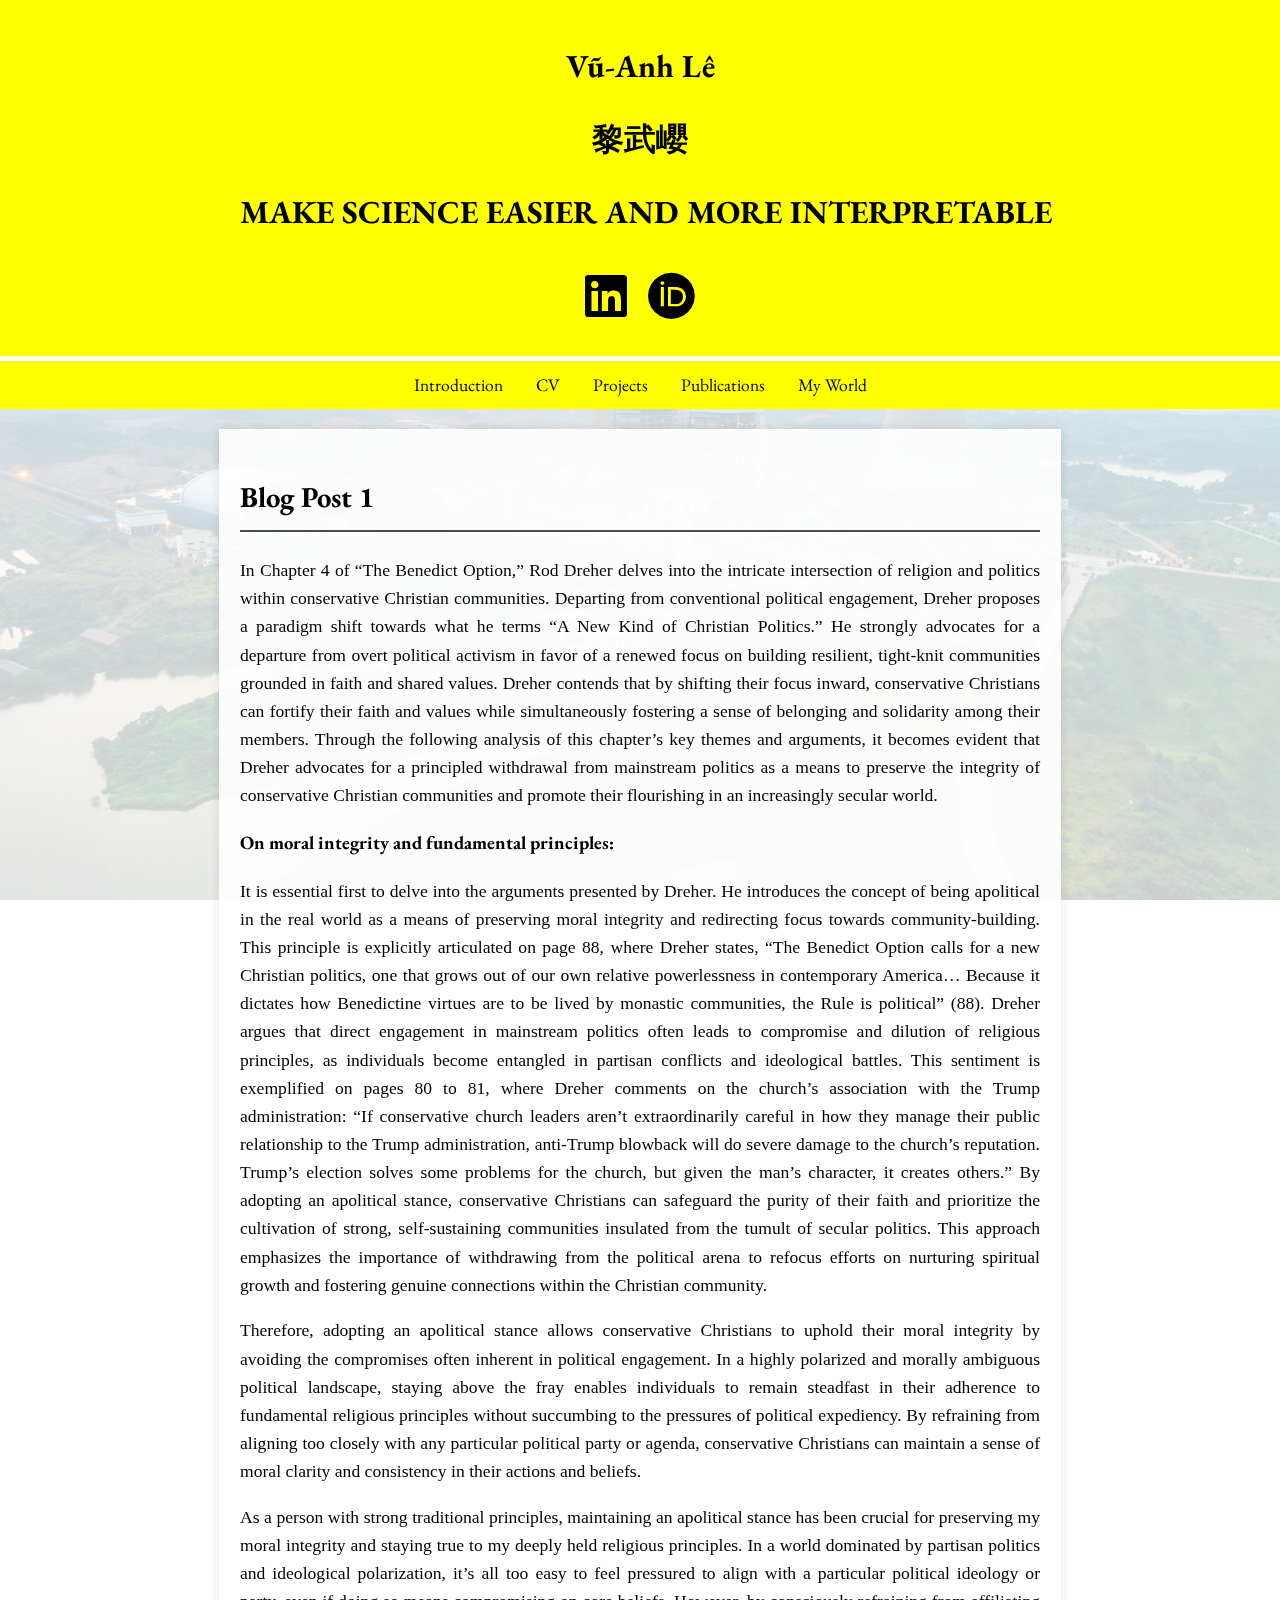
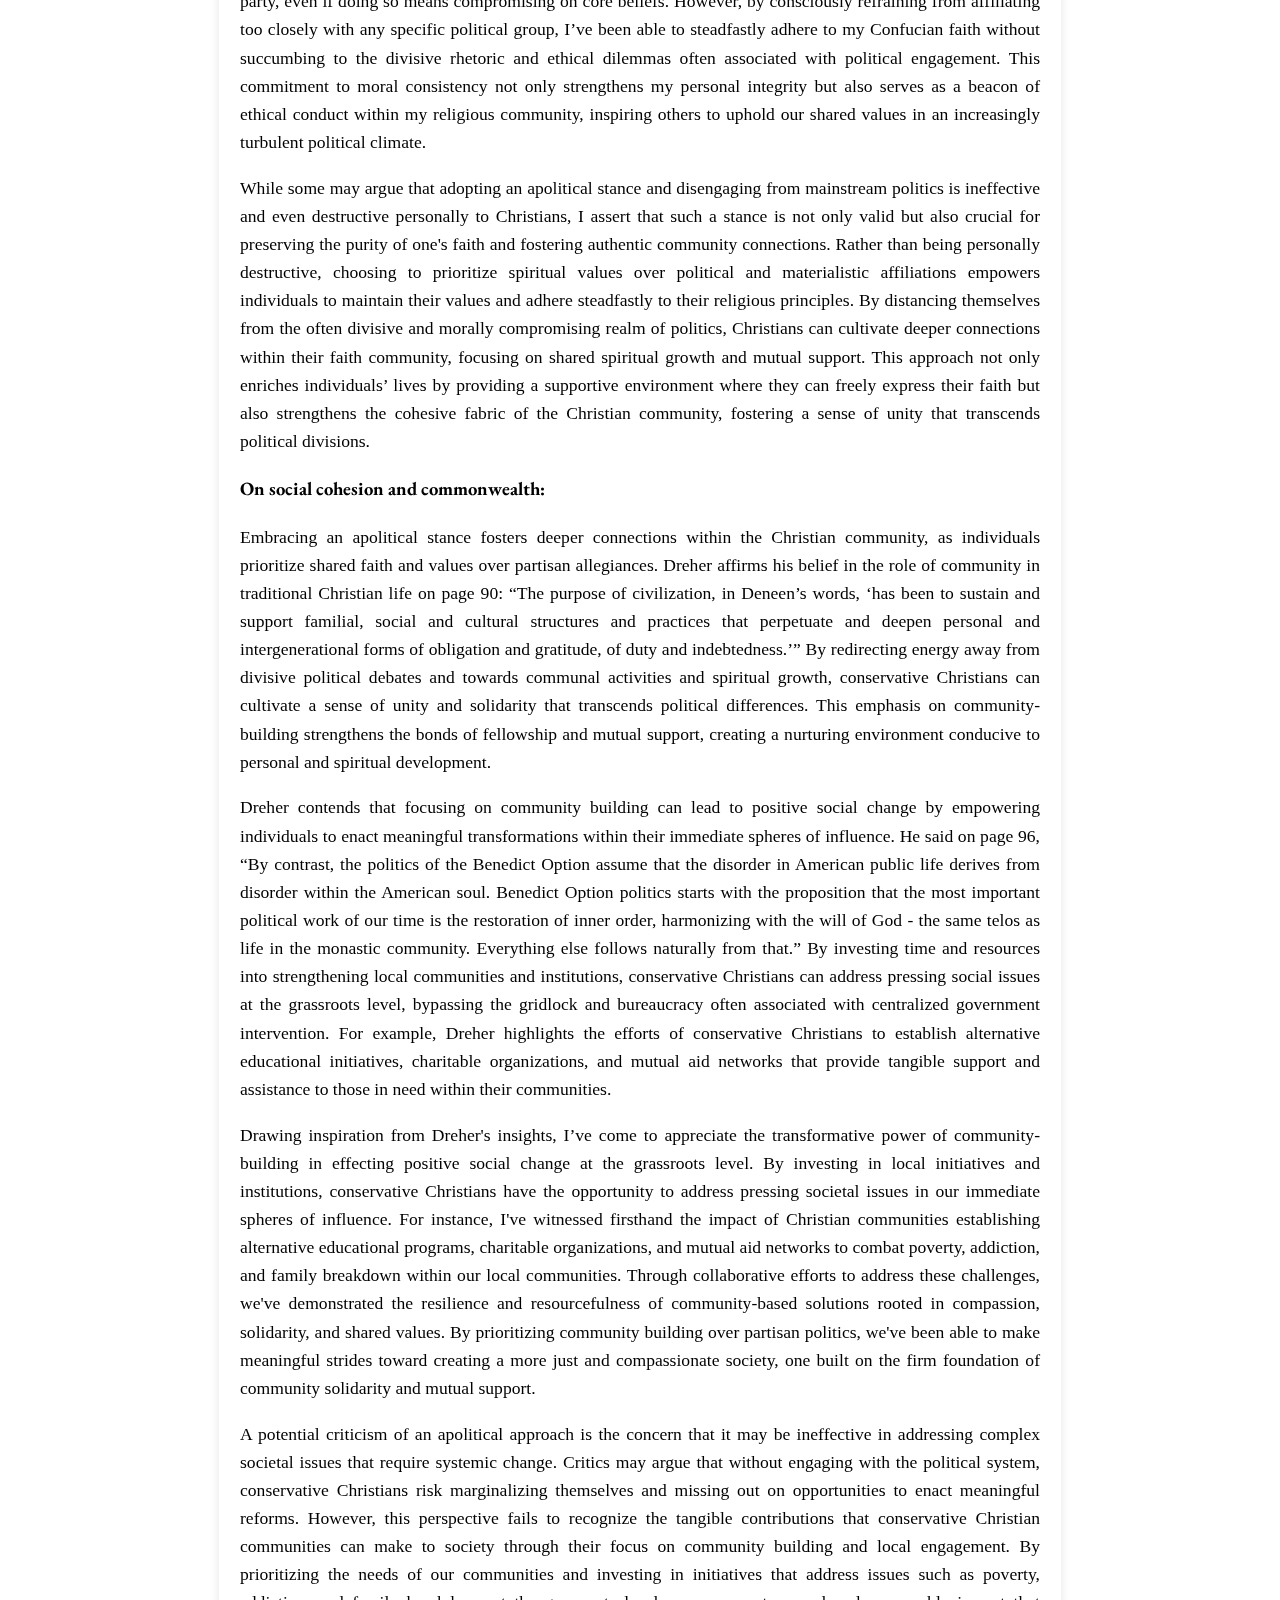
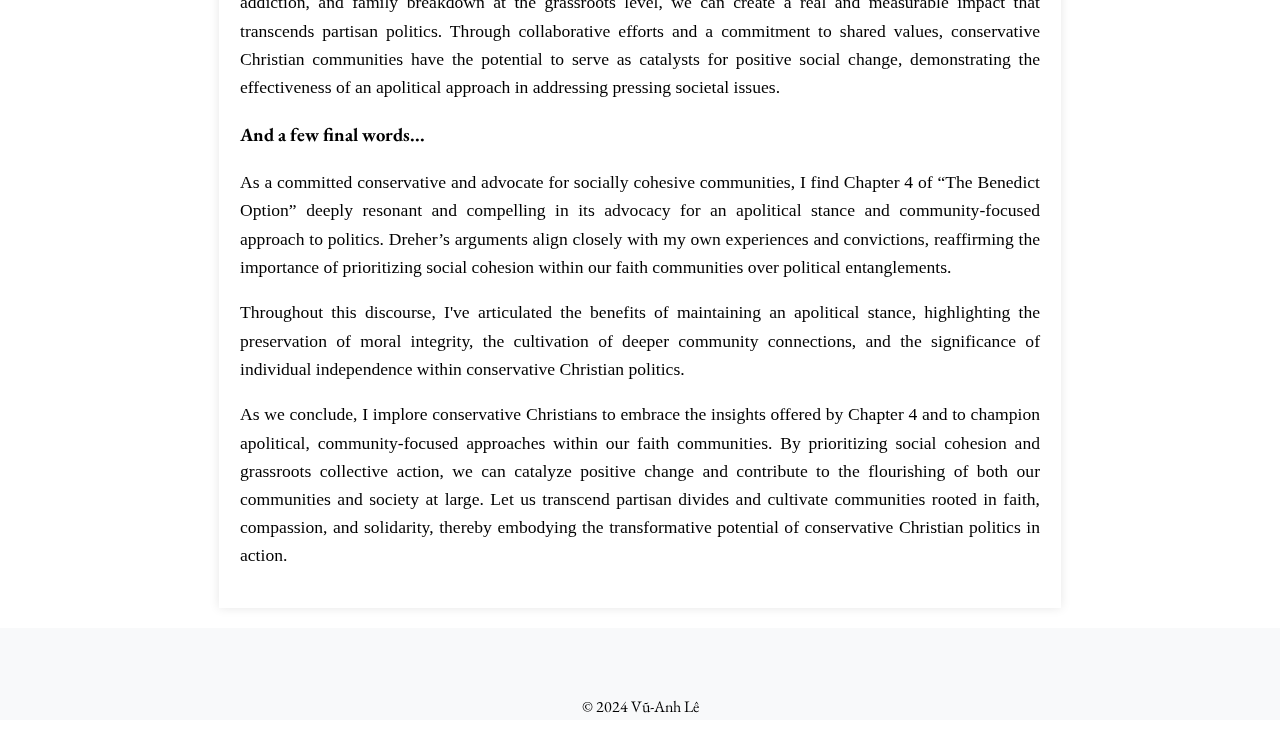
<file: blog-post-1.html>
<!DOCTYPE html>
<html lang="en">
<head>
    <meta charset="UTF-8">
    <meta name="viewport" content="width=device-width, initial-scale=1.0">
    <title>THE VERY IDEA OF MONASTIC COMUNAL</title>
    <link rel="stylesheet" href="styles.css">
     <link rel="stylesheet" href="https://cdnjs.cloudflare.com/ajax/libs/font-awesome/6.0.0-beta3/css/all.min.css">
</head>
<body>
    <header>
        <div class="header-content">
            <div class="header-text">
                <h1>Vũ-Anh Lê</h1>
                <h1>黎武巊</h1>
                <h1>MAKE SCIENCE EASIER AND MORE INTERPRETABLE</h1>
            </div>
            <div class="social-icons">
                <a href="https://www.linkedin.com/in/luffyle/" target="_blank"><i class="fab fa-linkedin"></i></a>
                <a href="https://orcid.org/0009-0000-1904-5186" target="_blank"><i class="fab fa-orcid"></i></a>
            </div>
        </div>
    </header>
    <nav>
        <ul>
            <li><a href="index.html#introduction">Introduction</a></li>
            <li><a href="index.html#cv">CV</a></li>
            <li><a href="index.html#projects">Projects</a></li>
            <li><a href="index.html#publications">Publications</a></li>
            <li><a href="index.html#my-world">My World</a></li>
        </ul>
    </nav>
    <section>
        <h2>Blog Post 1</h2>
        <p>In Chapter 4 of “The Benedict Option,” Rod Dreher delves into the intricate intersection of religion and politics within conservative Christian communities. Departing from conventional political engagement, Dreher proposes a paradigm shift towards what he terms “A New Kind of Christian Politics.” He strongly advocates for a departure from overt political activism in favor of a renewed focus on building resilient, tight-knit communities grounded in faith and shared values. Dreher contends that by shifting their focus inward, conservative Christians can fortify their faith and values while simultaneously fostering a sense of belonging and solidarity among their members. Through the following analysis of this chapter’s key themes and arguments, it becomes evident that Dreher advocates for a principled withdrawal from mainstream politics as a means to preserve the integrity of conservative Christian communities and promote their flourishing in an increasingly secular world.</p>

        <h3>On moral integrity and fundamental principles:</h3>
        <p>It is essential first to delve into the arguments presented by Dreher. He introduces the concept of being apolitical in the real world as a means of preserving moral integrity and redirecting focus towards community-building. This principle is explicitly articulated on page 88, where Dreher states, “The Benedict Option calls for a new Christian politics, one that grows out of our own relative powerlessness in contemporary America… Because it dictates how Benedictine virtues are to be lived by monastic communities, the Rule is political” (88). Dreher argues that direct engagement in mainstream politics often leads to compromise and dilution of religious principles, as individuals become entangled in partisan conflicts and ideological battles. This sentiment is exemplified on pages 80 to 81, where Dreher comments on the church’s association with the Trump administration: “If conservative church leaders aren’t extraordinarily careful in how they manage their public relationship to the Trump administration, anti-Trump blowback will do severe damage to the church’s reputation. Trump’s election solves some problems for the church, but given the man’s character, it creates others.” By adopting an apolitical stance, conservative Christians can safeguard the purity of their faith and prioritize the cultivation of strong, self-sustaining communities insulated from the tumult of secular politics. This approach emphasizes the importance of withdrawing from the political arena to refocus efforts on nurturing spiritual growth and fostering genuine connections within the Christian community.</p>
        <p>Therefore, adopting an apolitical stance allows conservative Christians to uphold their moral integrity by avoiding the compromises often inherent in political engagement. In a highly polarized and morally ambiguous political landscape, staying above the fray enables individuals to remain steadfast in their adherence to fundamental religious principles without succumbing to the pressures of political expediency. By refraining from aligning too closely with any particular political party or agenda, conservative Christians can maintain a sense of moral clarity and consistency in their actions and beliefs.</p>
        <p>As a person with strong traditional principles, maintaining an apolitical stance has been crucial for preserving my moral integrity and staying true to my deeply held religious principles. In a world dominated by partisan politics and ideological polarization, it’s all too easy to feel pressured to align with a particular political ideology or party, even if doing so means compromising on core beliefs. However, by consciously refraining from affiliating too closely with any specific political group, I’ve been able to steadfastly adhere to my Confucian faith without succumbing to the divisive rhetoric and ethical dilemmas often associated with political engagement. This commitment to moral consistency not only strengthens my personal integrity but also serves as a beacon of ethical conduct within my religious community, inspiring others to uphold our shared values in an increasingly turbulent political climate.</p>
        <p>While some may argue that adopting an apolitical stance and disengaging from mainstream politics is ineffective and even destructive personally to Christians, I assert that such a stance is not only valid but also crucial for preserving the purity of one's faith and fostering authentic community connections. Rather than being personally destructive, choosing to prioritize spiritual values over political and materialistic affiliations empowers individuals to maintain their values and adhere steadfastly to their religious principles. By distancing themselves from the often divisive and morally compromising realm of politics, Christians can cultivate deeper connections within their faith community, focusing on shared spiritual growth and mutual support. This approach not only enriches individuals’ lives by providing a supportive environment where they can freely express their faith but also strengthens the cohesive fabric of the Christian community, fostering a sense of unity that transcends political divisions.</p>

        <h3>On social cohesion and commonwealth:</h3>
        <p>Embracing an apolitical stance fosters deeper connections within the Christian community, as individuals prioritize shared faith and values over partisan allegiances. Dreher affirms his belief in the role of community in traditional Christian life on page 90: “The purpose of civilization, in Deneen’s words, ‘has been to sustain and support familial, social and cultural structures and practices that perpetuate and deepen personal and intergenerational forms of obligation and gratitude, of duty and indebtedness.’” By redirecting energy away from divisive political debates and towards communal activities and spiritual growth, conservative Christians can cultivate a sense of unity and solidarity that transcends political differences. This emphasis on community-building strengthens the bonds of fellowship and mutual support, creating a nurturing environment conducive to personal and spiritual development.</p>
        <p>Dreher contends that focusing on community building can lead to positive social change by empowering individuals to enact meaningful transformations within their immediate spheres of influence. He said on page 96, “By contrast, the politics of the Benedict Option assume that the disorder in American public life derives from disorder within the American soul. Benedict Option politics starts with the proposition that the most important political work of our time is the restoration of inner order, harmonizing with the will of God - the same telos as life in the monastic community. Everything else follows naturally from that.” By investing time and resources into strengthening local communities and institutions, conservative Christians can address pressing social issues at the grassroots level, bypassing the gridlock and bureaucracy often associated with centralized government intervention. For example, Dreher highlights the efforts of conservative Christians to establish alternative educational initiatives, charitable organizations, and mutual aid networks that provide tangible support and assistance to those in need within their communities.</p>
        <p>Drawing inspiration from Dreher's insights, I’ve come to appreciate the transformative power of community-building in effecting positive social change at the grassroots level. By investing in local initiatives and institutions, conservative Christians have the opportunity to address pressing societal issues in our immediate spheres of influence. For instance, I've witnessed firsthand the impact of Christian communities establishing alternative educational programs, charitable organizations, and mutual aid networks to combat poverty, addiction, and family breakdown within our local communities. Through collaborative efforts to address these challenges, we've demonstrated the resilience and resourcefulness of community-based solutions rooted in compassion, solidarity, and shared values. By prioritizing community building over partisan politics, we've been able to make meaningful strides toward creating a more just and compassionate society, one built on the firm foundation of community solidarity and mutual support.</p>
        <p>A potential criticism of an apolitical approach is the concern that it may be ineffective in addressing complex societal issues that require systemic change. Critics may argue that without engaging with the political system, conservative Christians risk marginalizing themselves and missing out on opportunities to enact meaningful reforms. However, this perspective fails to recognize the tangible contributions that conservative Christian communities can make to society through their focus on community building and local engagement. By prioritizing the needs of our communities and investing in initiatives that address issues such as poverty, addiction, and family breakdown at the grassroots level, we can create a real and measurable impact that transcends partisan politics. Through collaborative efforts and a commitment to shared values, conservative Christian communities have the potential to serve as catalysts for positive social change, demonstrating the effectiveness of an apolitical approach in addressing pressing societal issues.</p>

        <h3>And a few final words...</h3>
        <p>As a committed conservative and advocate for socially cohesive communities, I find Chapter 4 of “The Benedict Option” deeply resonant and compelling in its advocacy for an apolitical stance and community-focused approach to politics. Dreher’s arguments align closely with my own experiences and convictions, reaffirming the importance of prioritizing social cohesion within our faith communities over political entanglements.
        <p>Throughout this discourse, I've articulated the benefits of maintaining an apolitical stance, highlighting the preservation of moral integrity, the cultivation of deeper community connections, and the significance of individual independence within conservative Christian politics.</p>
        <p>As we conclude, I implore conservative Christians to embrace the insights offered by Chapter 4 and to champion apolitical, community-focused approaches within our faith communities. By prioritizing social cohesion and grassroots collective action, we can catalyze positive change and contribute to the flourishing of both our communities and society at large. Let us transcend partisan divides and cultivate communities rooted in faith, compassion, and solidarity, thereby embodying the transformative potential of conservative Christian politics in action.</p>
    </section>
    <footer>
        <p>&copy; 2024 Vũ-Anh Lê</p>
    </footer>
</body>
</html>
</file>
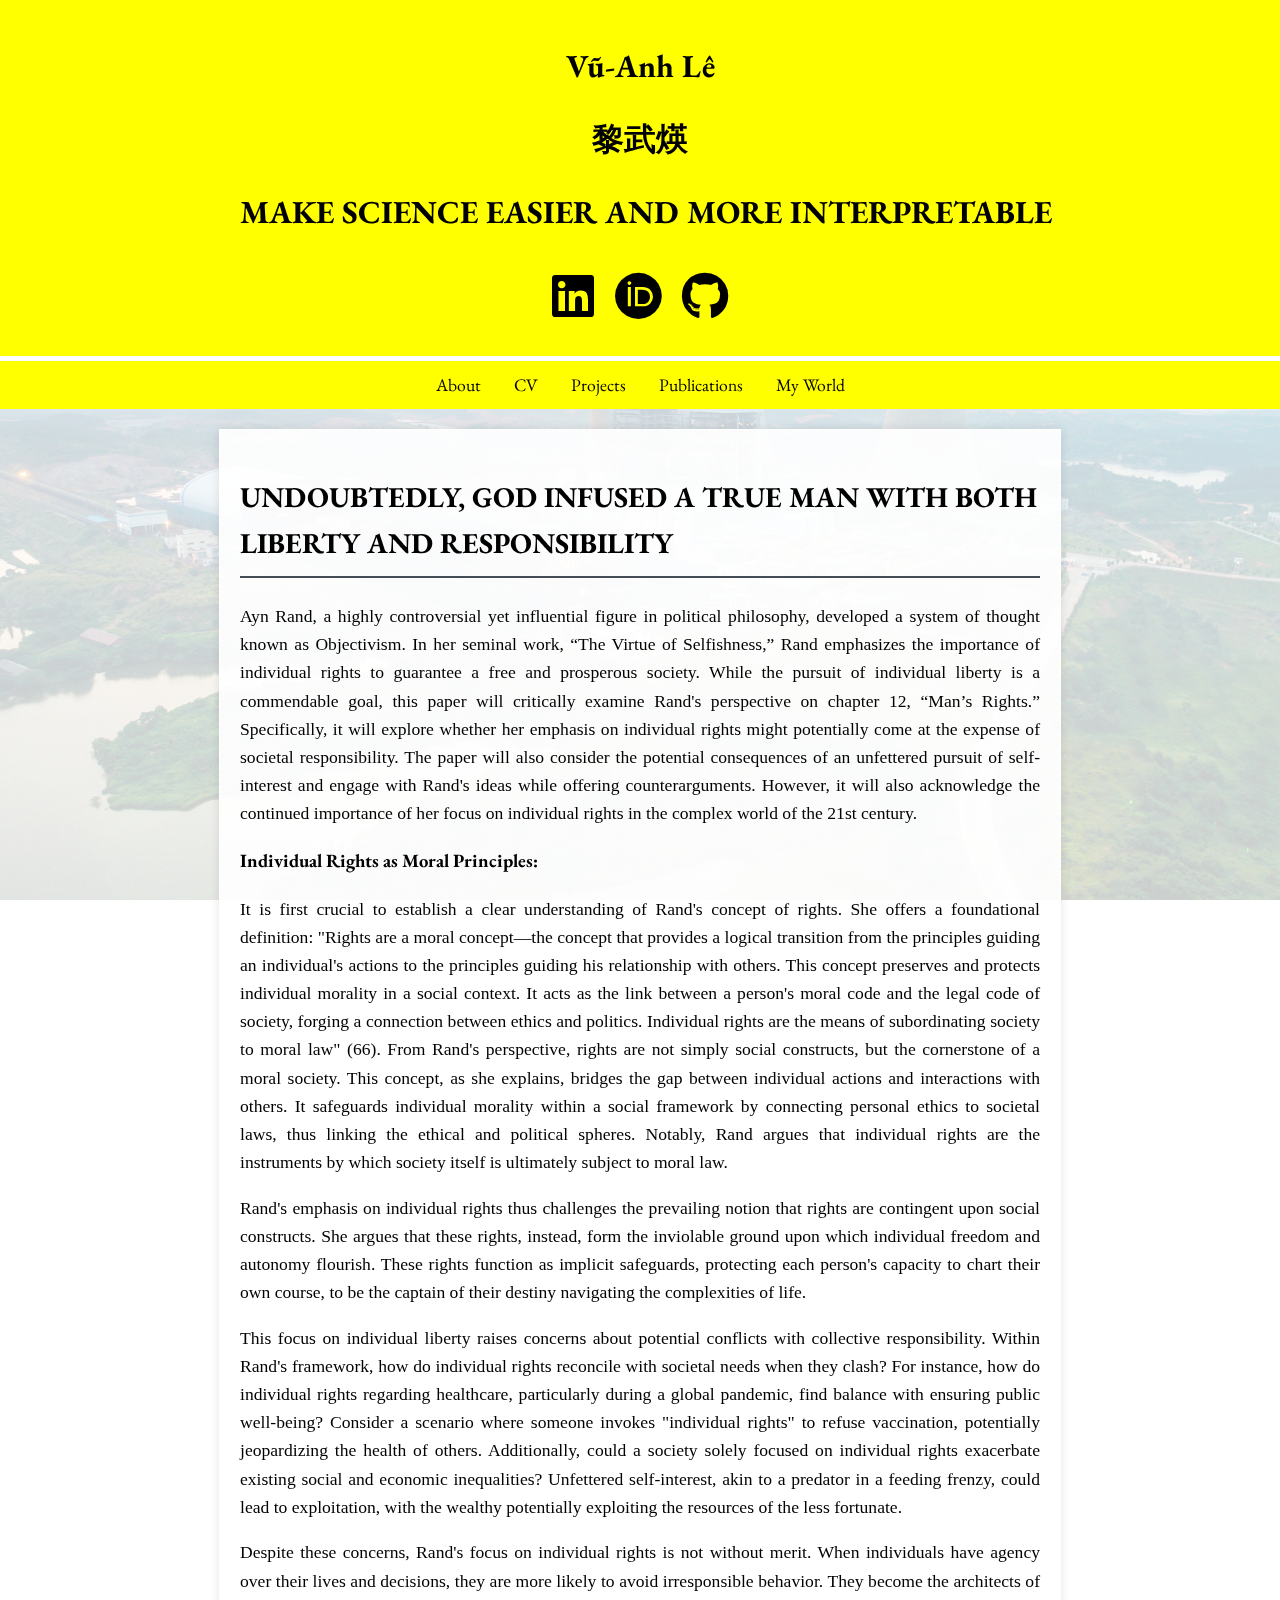
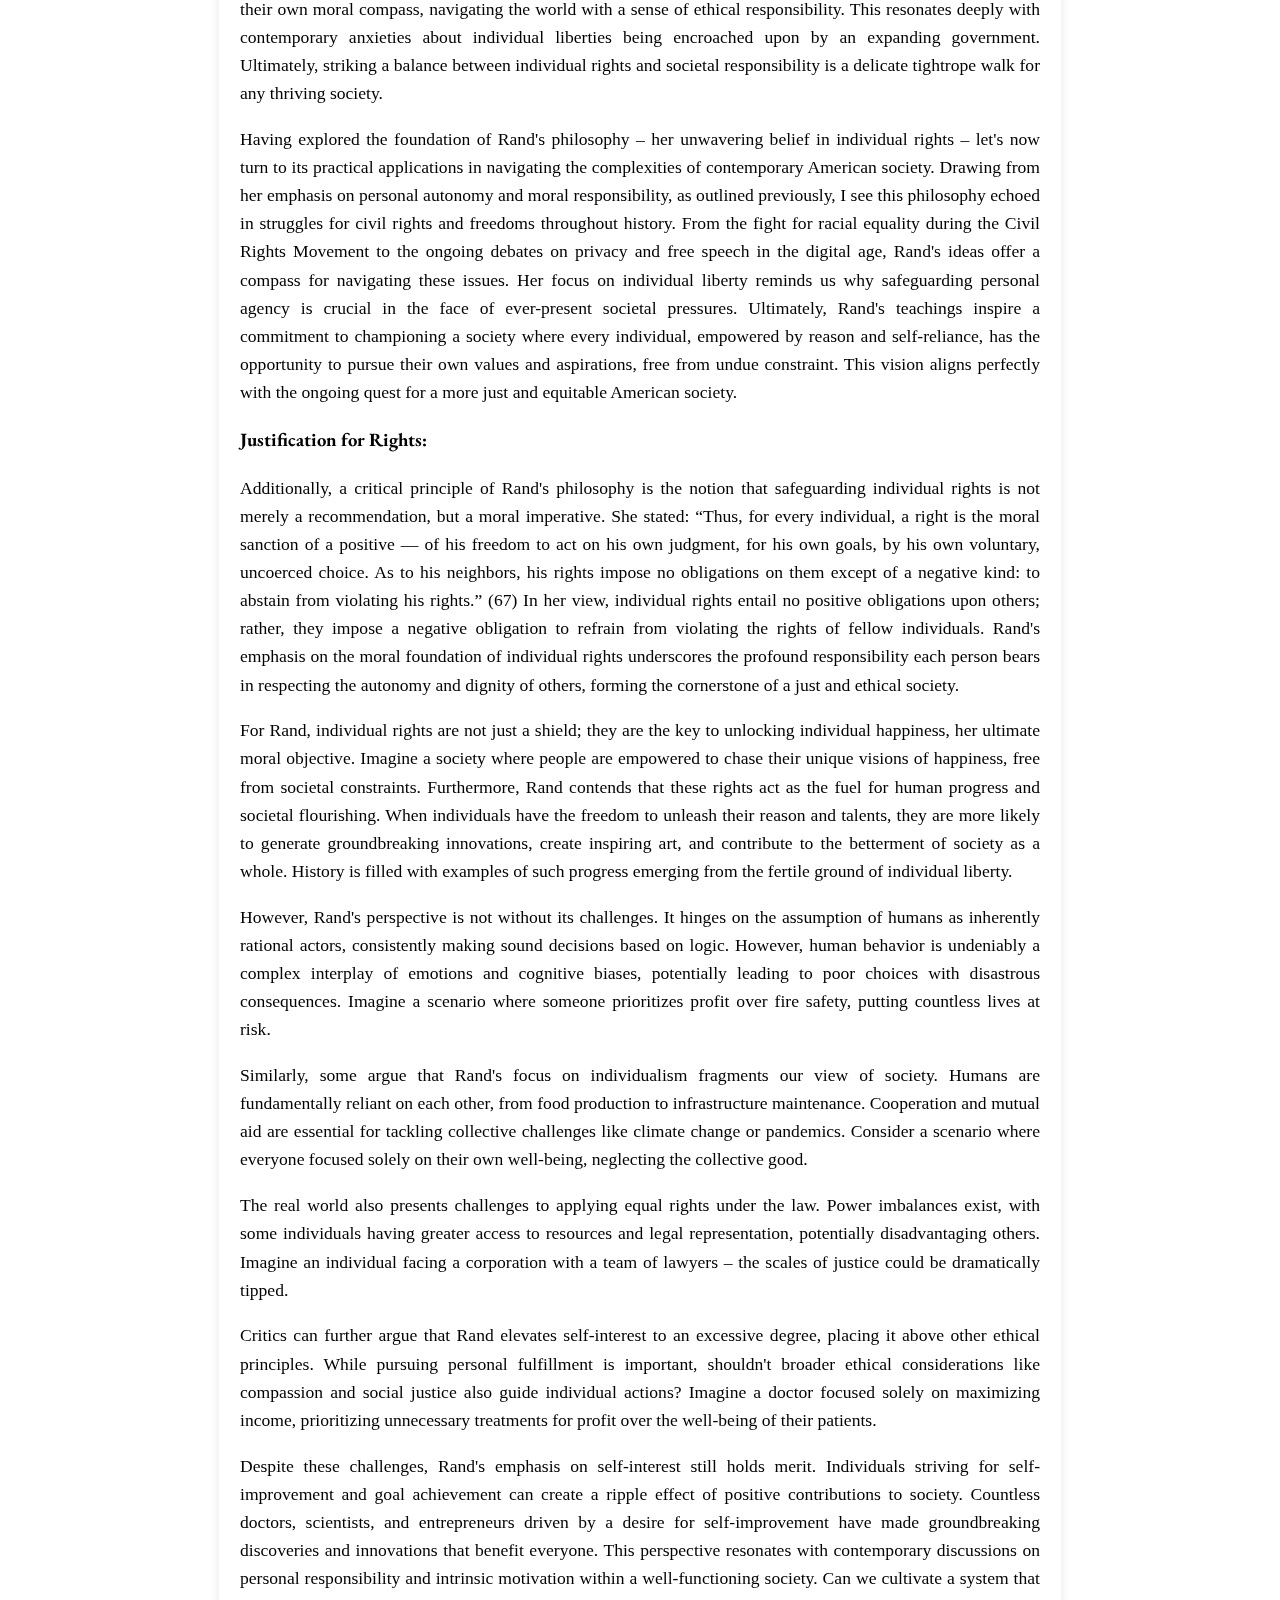
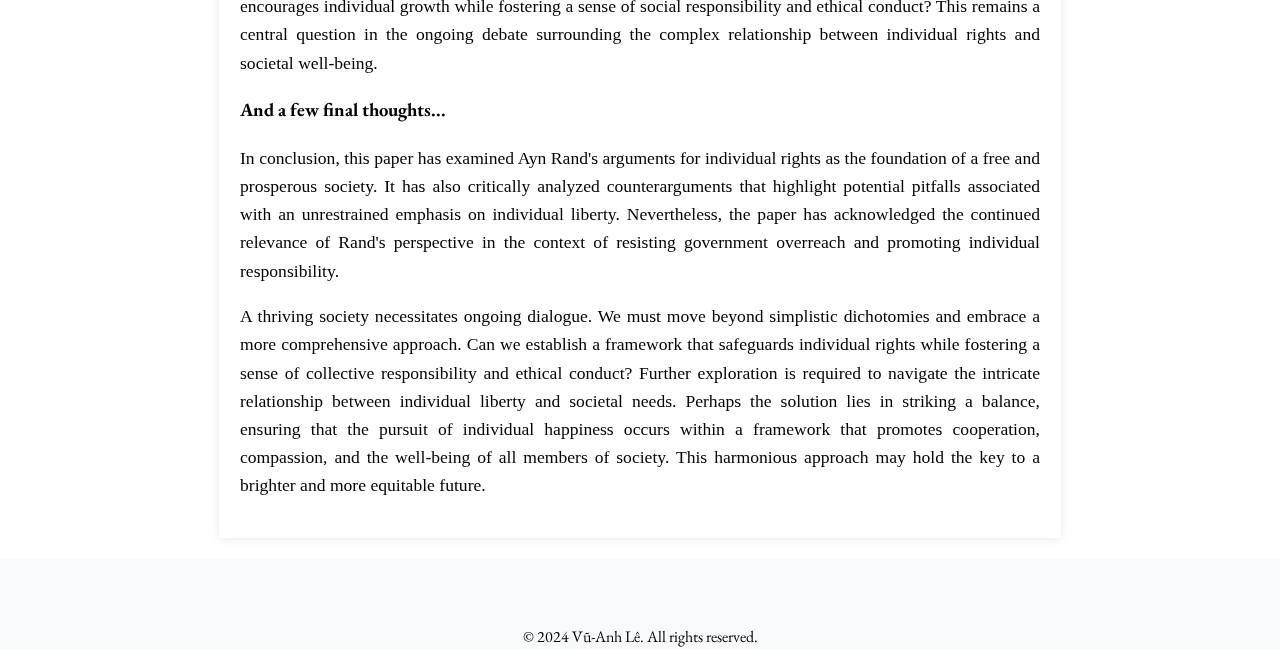
<file: blog-post-2.html>
<!DOCTYPE html>
<html lang="en">
<head>
    <meta charset="UTF-8">
    <meta name="viewport" content="width=device-width, initial-scale=1.0">
    <title>UNDOUBTEDLY, GOD INFUSED A TRUE MAN WITH BOTH LIBERTY AND RESPONSIBILITY</title>
    <link rel="stylesheet" href="styles.css">
    <link rel="stylesheet" href="https://cdnjs.cloudflare.com/ajax/libs/font-awesome/6.0.0-beta3/css/all.min.css">
</head>
<body>
    <header>
        <div class="header-content">
            <div class="header-text">
                <h1>Vũ-Anh Lê</h1>
                <h1>黎武煐</h1>
                <h1>MAKE SCIENCE EASIER AND MORE INTERPRETABLE</h1>
            </div>
            <div class="social-icons">
                <a href="https://www.linkedin.com/in/luffyle/" target="_blank"><i class="fab fa-linkedin"></i></a>
                <a href="https://orcid.org/0009-0000-1904-5186" target="_blank"><i class="fab fa-orcid"></i></a>
                <a href="https://github.com/csplevuanh" target="_blank"><i class="fab fa-github"></i></a>
            </div>
        </div>
    </header>
    <nav>
        <ul>
            <li><a href="index.html#introduction">About</a></li>
            <li><a href="index.html#cv">CV</a></li>
            <li><a href="index.html#projects">Projects</a></li>
            <li><a href="index.html#publications">Publications</a></li>
            <li><a href="index.html#my-world">My World</a></li>
        </ul>
    </nav>
    <section>
        <h2>UNDOUBTEDLY, GOD INFUSED A TRUE MAN WITH BOTH LIBERTY AND RESPONSIBILITY</h2>
        <p>Ayn Rand, a highly controversial yet influential figure in political philosophy, developed a system of thought known as Objectivism. In her seminal work, “The Virtue of Selfishness,” Rand emphasizes the importance of individual rights to guarantee a free and prosperous society. While the pursuit of individual liberty is a commendable goal, this paper will critically examine Rand's perspective on chapter 12, “Man’s Rights.” Specifically, it will explore whether her emphasis on individual rights might potentially come at the expense of societal responsibility. The paper will also consider the potential consequences of an unfettered pursuit of self-interest and engage with Rand's ideas while offering counterarguments. However, it will also acknowledge the continued importance of her focus on individual rights in the complex world of the 21st century.</p>

        <h3>Individual Rights as Moral Principles:</h3>
        <p>It is first crucial to establish a clear understanding of Rand's concept of rights. She offers a foundational definition: "Rights are a moral concept—the concept that provides a logical transition from the principles guiding an individual's actions to the principles guiding his relationship with others. This concept preserves and protects individual morality in a social context. It acts as the link between a person's moral code and the legal code of society, forging a connection between ethics and politics. Individual rights are the means of subordinating society to moral law" (66). From Rand's perspective, rights are not simply social constructs, but the cornerstone of a moral society. This concept, as she explains, bridges the gap between individual actions and interactions with others. It safeguards individual morality within a social framework by connecting personal ethics to societal laws, thus linking the ethical and political spheres. Notably, Rand argues that individual rights are the instruments by which society itself is ultimately subject to moral law.</p>
        <p>Rand's emphasis on individual rights thus challenges the prevailing notion that rights are contingent upon social constructs. She argues that these rights, instead, form the inviolable ground upon which individual freedom and autonomy flourish. These rights function as implicit safeguards, protecting each person's capacity to chart their own course, to be the captain of their destiny navigating the complexities of life.</p>
        <p>This focus on individual liberty raises concerns about potential conflicts with collective responsibility. Within Rand's framework, how do individual rights reconcile with societal needs when they clash? For instance, how do individual rights regarding healthcare, particularly during a global pandemic, find balance with ensuring public well-being? Consider a scenario where someone invokes "individual rights" to refuse vaccination, potentially jeopardizing the health of others. Additionally, could a society solely focused on individual rights exacerbate existing social and economic inequalities? Unfettered self-interest, akin to a predator in a feeding frenzy, could lead to exploitation, with the wealthy potentially exploiting the resources of the less fortunate.</p>
        <p>Despite these concerns, Rand's focus on individual rights is not without merit. When individuals have agency over their lives and decisions, they are more likely to avoid irresponsible behavior. They become the architects of their own moral compass, navigating the world with a sense of ethical responsibility. This resonates deeply with contemporary anxieties about individual liberties being encroached upon by an expanding government. Ultimately, striking a balance between individual rights and societal responsibility is a delicate tightrope walk for any thriving society.</p>
        <p>Having explored the foundation of Rand's philosophy – her unwavering belief in individual rights – let's now turn to its practical applications in navigating the complexities of contemporary American society. Drawing from her emphasis on personal autonomy and moral responsibility, as outlined previously, I see this philosophy echoed in struggles for civil rights and freedoms throughout history. From the fight for racial equality during the Civil Rights Movement to the ongoing debates on privacy and free speech in the digital age, Rand's ideas offer a compass for navigating these issues. Her focus on individual liberty reminds us why safeguarding personal agency is crucial in the face of ever-present societal pressures. Ultimately, Rand's teachings inspire a commitment to championing a society where every individual, empowered by reason and self-reliance, has the opportunity to pursue their own values and aspirations, free from undue constraint. This vision aligns perfectly with the ongoing quest for a more just and equitable American society.</p>

        <h3>Justification for Rights:</h3>
        <p>Additionally, a critical principle of Rand's philosophy is the notion that safeguarding individual rights is not merely a recommendation, but a moral imperative. She stated: “Thus, for every individual, a right is the moral sanction of a positive — of his freedom to act on his own judgment, for his own goals, by his own voluntary, uncoerced choice. As to his neighbors, his rights impose no obligations on them except of a negative kind: to abstain from violating his rights.” (67) In her view, individual rights entail no positive obligations upon others; rather, they impose a negative obligation to refrain from violating the rights of fellow individuals. Rand's emphasis on the moral foundation of individual rights underscores the profound responsibility each person bears in respecting the autonomy and dignity of others, forming the cornerstone of a just and ethical society.</p>
        <p>For Rand, individual rights are not just a shield; they are the key to unlocking individual happiness, her ultimate moral objective. Imagine a society where people are empowered to chase their unique visions of happiness, free from societal constraints. Furthermore, Rand contends that these rights act as the fuel for human progress and societal flourishing. When individuals have the freedom to unleash their reason and talents, they are more likely to generate groundbreaking innovations, create inspiring art, and contribute to the betterment of society as a whole. History is filled with examples of such progress emerging from the fertile ground of individual liberty.</p>
        <p>However, Rand's perspective is not without its challenges. It hinges on the assumption of humans as inherently rational actors, consistently making sound decisions based on logic. However, human behavior is undeniably a complex interplay of emotions and cognitive biases, potentially leading to poor choices with disastrous consequences. Imagine a scenario where someone prioritizes profit over fire safety, putting countless lives at risk.</p>
        <p>Similarly, some argue that Rand's focus on individualism fragments our view of society. Humans are fundamentally reliant on each other, from food production to infrastructure maintenance. Cooperation and mutual aid are essential for tackling collective challenges like climate change or pandemics. Consider a scenario where everyone focused solely on their own well-being, neglecting the collective good.</p>
        <p>The real world also presents challenges to applying equal rights under the law. Power imbalances exist, with some individuals having greater access to resources and legal representation, potentially disadvantaging others. Imagine an individual facing a corporation with a team of lawyers – the scales of justice could be dramatically tipped.</p>
        <p>Critics can further argue that Rand elevates self-interest to an excessive degree, placing it above other ethical principles. While pursuing personal fulfillment is important, shouldn't broader ethical considerations like compassion and social justice also guide individual actions? Imagine a doctor focused solely on maximizing income, prioritizing unnecessary treatments for profit over the well-being of their patients.</p>
        <p>Despite these challenges, Rand's emphasis on self-interest still holds merit. Individuals striving for self-improvement and goal achievement can create a ripple effect of positive contributions to society. Countless doctors, scientists, and entrepreneurs driven by a desire for self-improvement have made groundbreaking discoveries and innovations that benefit everyone. This perspective resonates with contemporary discussions on personal responsibility and intrinsic motivation within a well-functioning society. Can we cultivate a system that encourages individual growth while fostering a sense of social responsibility and ethical conduct? This remains a central question in the ongoing debate surrounding the complex relationship between individual rights and societal well-being.</p>

        <h3>And a few final thoughts...</h3>
        <p>In conclusion, this paper has examined Ayn Rand's arguments for individual rights as the foundation of a free and prosperous society. It has also critically analyzed counterarguments that highlight potential pitfalls associated with an unrestrained emphasis on individual liberty. Nevertheless, the paper has acknowledged the continued relevance of Rand's perspective in the context of resisting government overreach and promoting individual responsibility.</p>
        <p>A thriving society necessitates ongoing dialogue. We must move beyond simplistic dichotomies and embrace a more comprehensive approach. Can we establish a framework that safeguards individual rights while fostering a sense of collective responsibility and ethical conduct? Further exploration is required to navigate the intricate relationship between individual liberty and societal needs. Perhaps the solution lies in striking a balance, ensuring that the pursuit of individual happiness occurs within a framework that promotes cooperation, compassion, and the well-being of all members of society. This harmonious approach may hold the key to a brighter and more equitable future.</p>
    </section>
    <footer>
        <p>&copy; 2024 Vũ-Anh Lê. All rights reserved.</p>
    </footer>
</body>
</html>
</file>
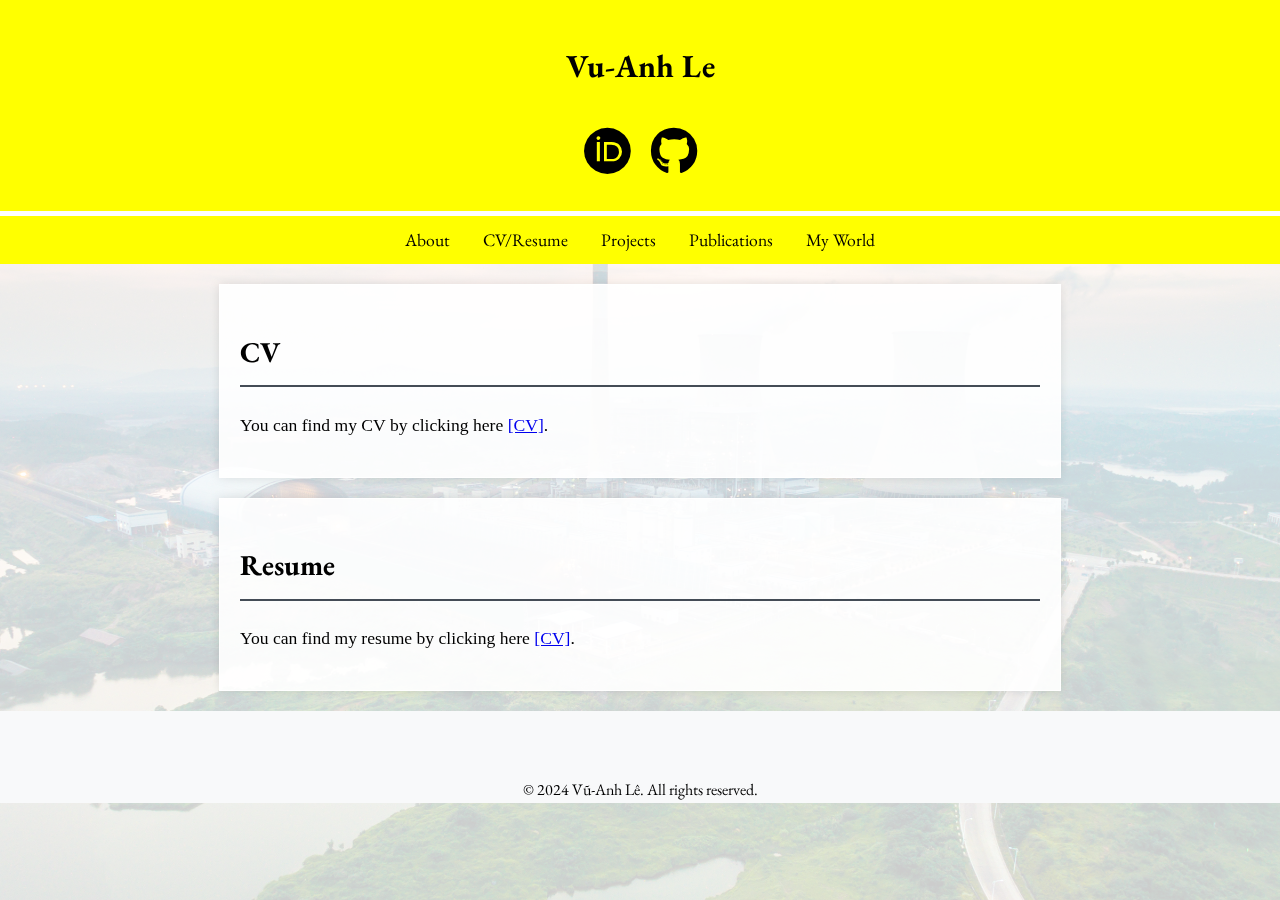
<file: cv-resume.html>
<!DOCTYPE html>
<html lang="en">
<head>
    <meta charset="UTF-8">
    <meta name="viewport" content="width=device-width, initial-scale=1.0">
    <title>CV - Vũ-Anh Lê</title>
    <link rel="stylesheet" href="styles.css">
    <link href="https://fonts.googleapis.com/css2?family=Delius&family=Frangelica&family=Comfortaa:wght@300;400;700&display=swap" rel="stylesheet">
    <link rel="stylesheet" href="https://cdnjs.cloudflare.com/ajax/libs/font-awesome/6.0.0-beta3/css/all.min.css">
</head>
<body>
    <header>
        <div class="header-content">
            <div class="header-text">
                <h1>Vu-Anh Le</h1>
            </div>
            <div class="social-icons">
                <a href="https://orcid.org/0009-0000-1904-5186" target="_blank"><i class="fab fa-orcid"></i></a>
                <a href="https://github.com/csplevuanh" target="_blank"><i class="fab fa-github"></i></a>
            </div>
        </div>
    </header>
    <nav>
        <ul>
            <li><a href="index.html">About</a></li>
            <li><a href="cv-resume.html">CV/Resume</a></li>
            <li><a href="projects.html">Projects</a></li>
            <li><a href="publications.html">Publications</a></li>
            <li><a href="my-world.html">My World</a></li>
        </ul>
    </nav>
    <section id="cv">
        <h2>CV</h2>
        <p>You can find my CV by clicking here <a href="CV___Vu_Anh_Le.pdf">[CV]</a>.</p>
    </section>
    <section id="resume">
        <h2>Resume</h2>
        <p>You can find my resume by clicking here <a href="Resume___Vu_Anh_Le.pdf">[CV]</a>.</p>
    </section>
    <footer>
        <p>&copy; 2024 Vũ-Anh Lê. All rights reserved.</p>
    </footer>
</body>
</html>
</file>
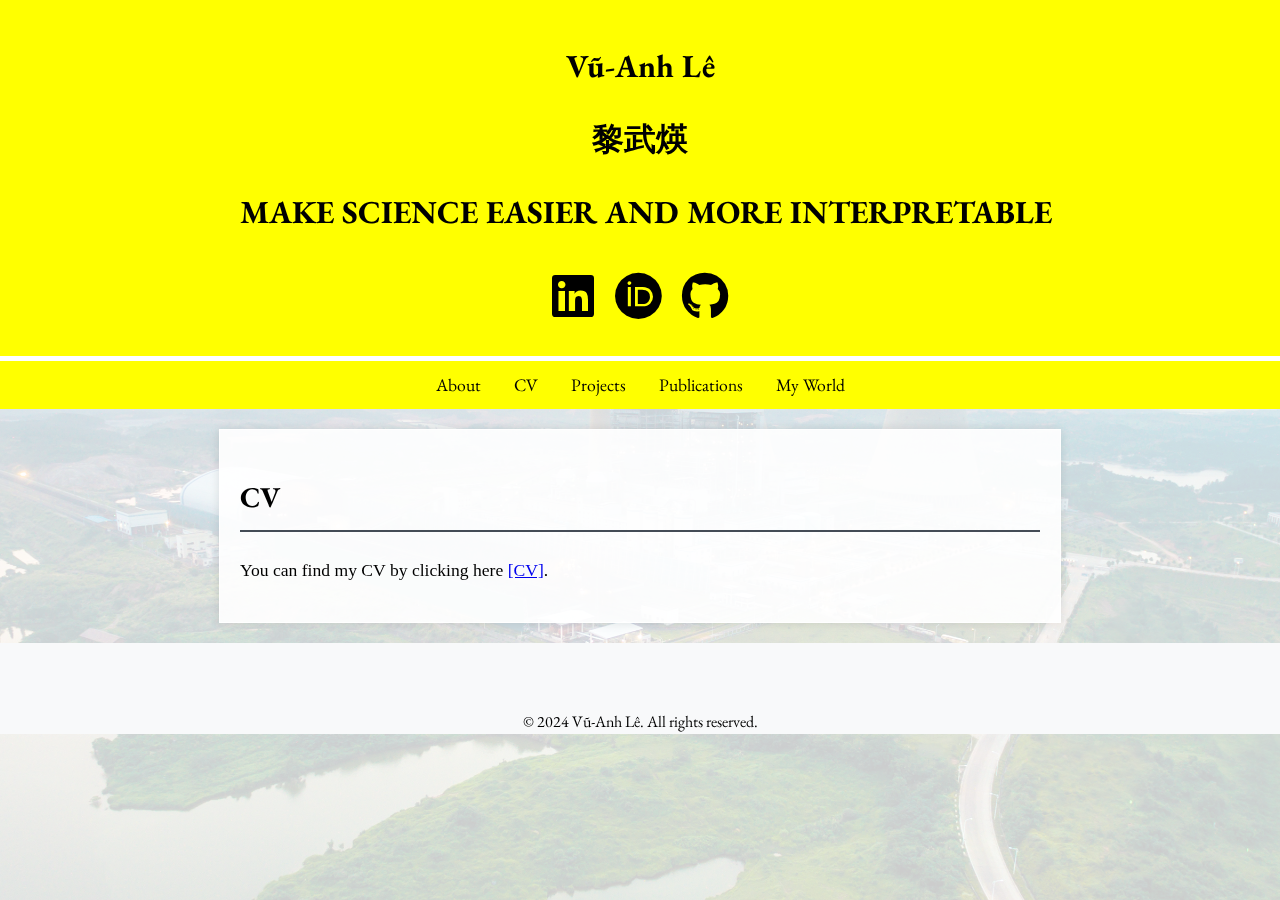
<file: cv.html>
<!DOCTYPE html>
<html lang="en">
<head>
    <meta charset="UTF-8">
    <meta name="viewport" content="width=device-width, initial-scale=1.0">
    <title>CV - Vũ-Anh Lê</title>
    <link rel="stylesheet" href="styles.css">
    <link href="https://fonts.googleapis.com/css2?family=Delius&family=Frangelica&family=Comfortaa:wght@300;400;700&display=swap" rel="stylesheet">
    <link rel="stylesheet" href="https://cdnjs.cloudflare.com/ajax/libs/font-awesome/6.0.0-beta3/css/all.min.css">
</head>
<body>
    <header>
        <div class="header-content">
            <div class="header-text">
                <h1>Vũ-Anh Lê</h1>
                <h1>黎武煐</h1>
                <h1>MAKE SCIENCE EASIER AND MORE INTERPRETABLE</h1>
            </div>
            <div class="social-icons">
                <a href="https://www.linkedin.com/in/luffyle/" target="_blank"><i class="fab fa-linkedin"></i></a>
                <a href="https://orcid.org/0009-0000-1904-5186" target="_blank"><i class="fab fa-orcid"></i></a>
                <a href="https://github.com/csplevuanh" target="_blank"><i class="fab fa-github"></i></a>
            </div>
        </div>
    </header>
    <nav>
        <ul>
            <li><a href="index.html">About</a></li>
            <li><a href="cv.html">CV</a></li>
            <li><a href="projects.html">Projects</a></li>
            <li><a href="publications.html">Publications</a></li>
            <li><a href="my-world.html">My World</a></li>
        </ul>
    </nav>
    <section id="cv">
        <h2>CV</h2>
        <p>You can find my CV by clicking here <a href="https://drive.google.com/file/d/15yY-KP9QNm1e2b0pidfsc4US5ivdH2G_/view?usp=sharing">[CV]</a>.</p>
    </section>
    <footer>
        <p>&copy; 2024 Vũ-Anh Lê. All rights reserved.</p>
    </footer>
</body>
</html>
</file>
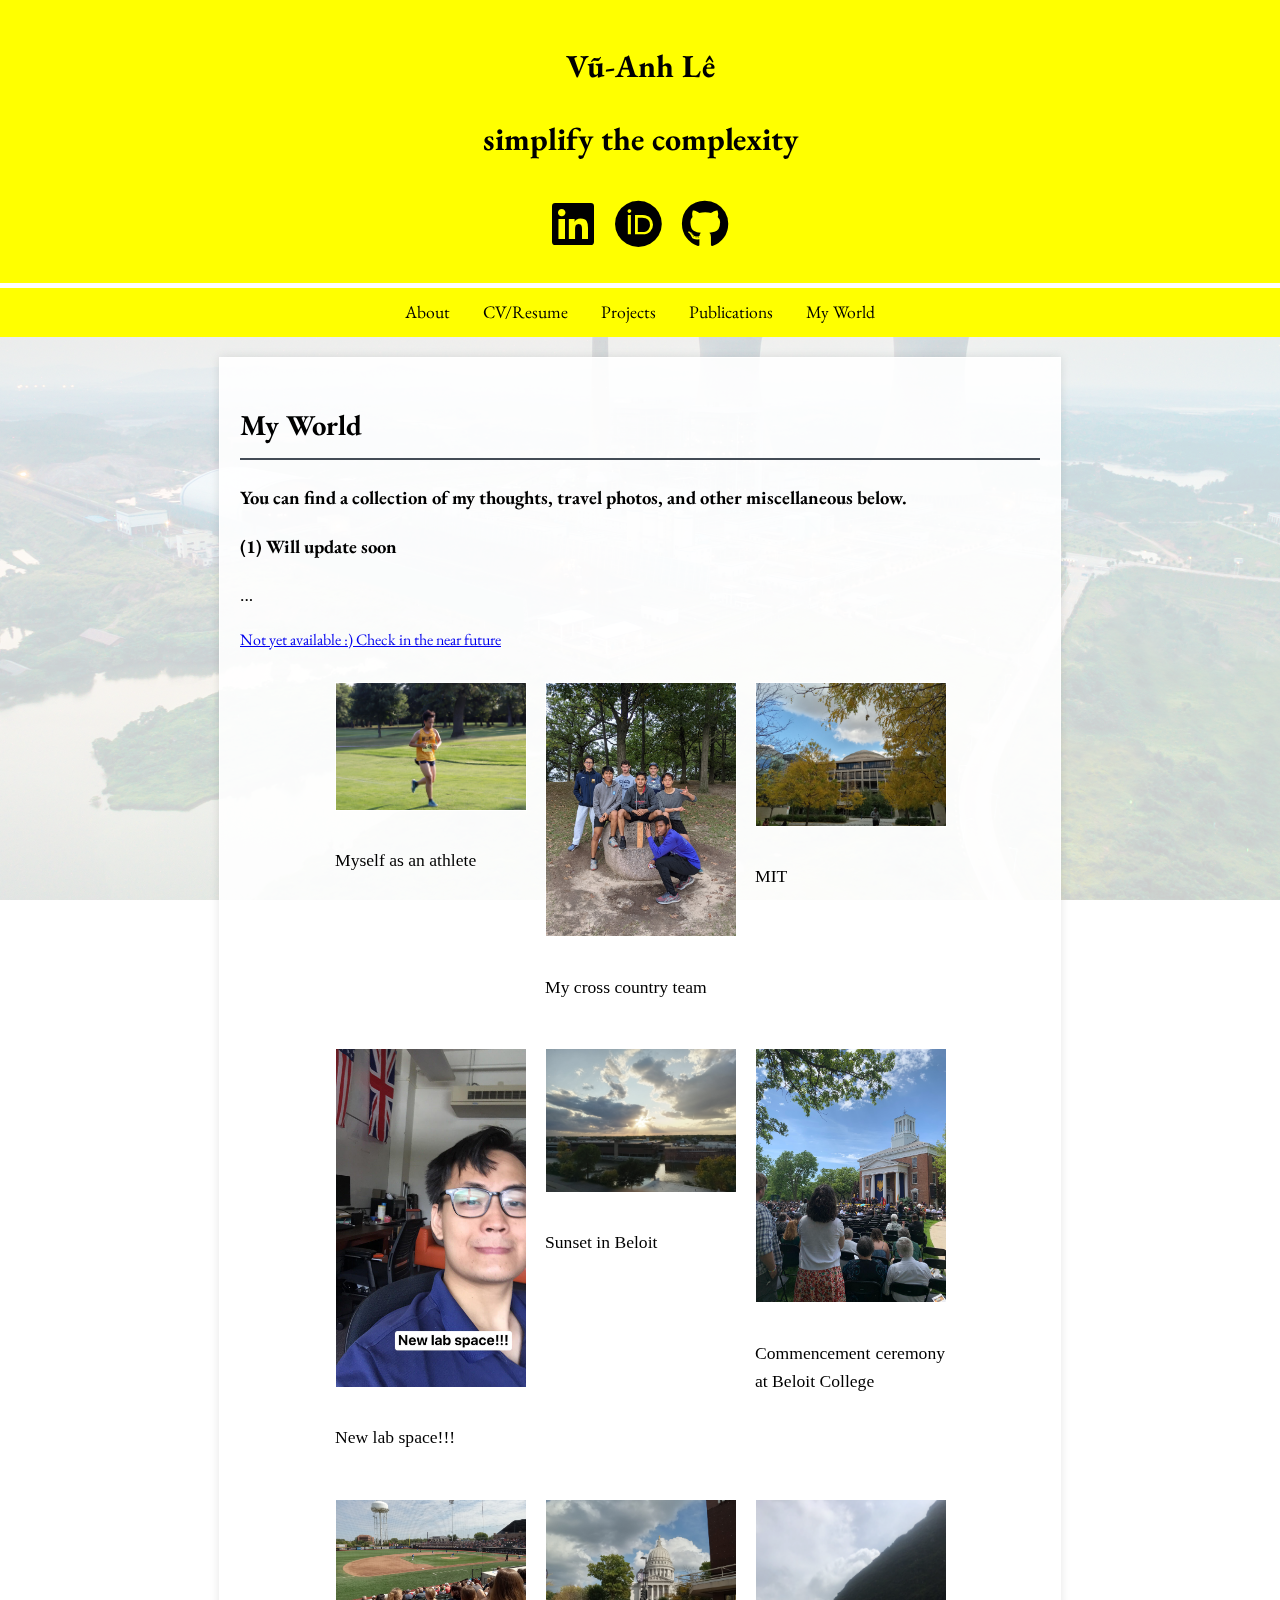
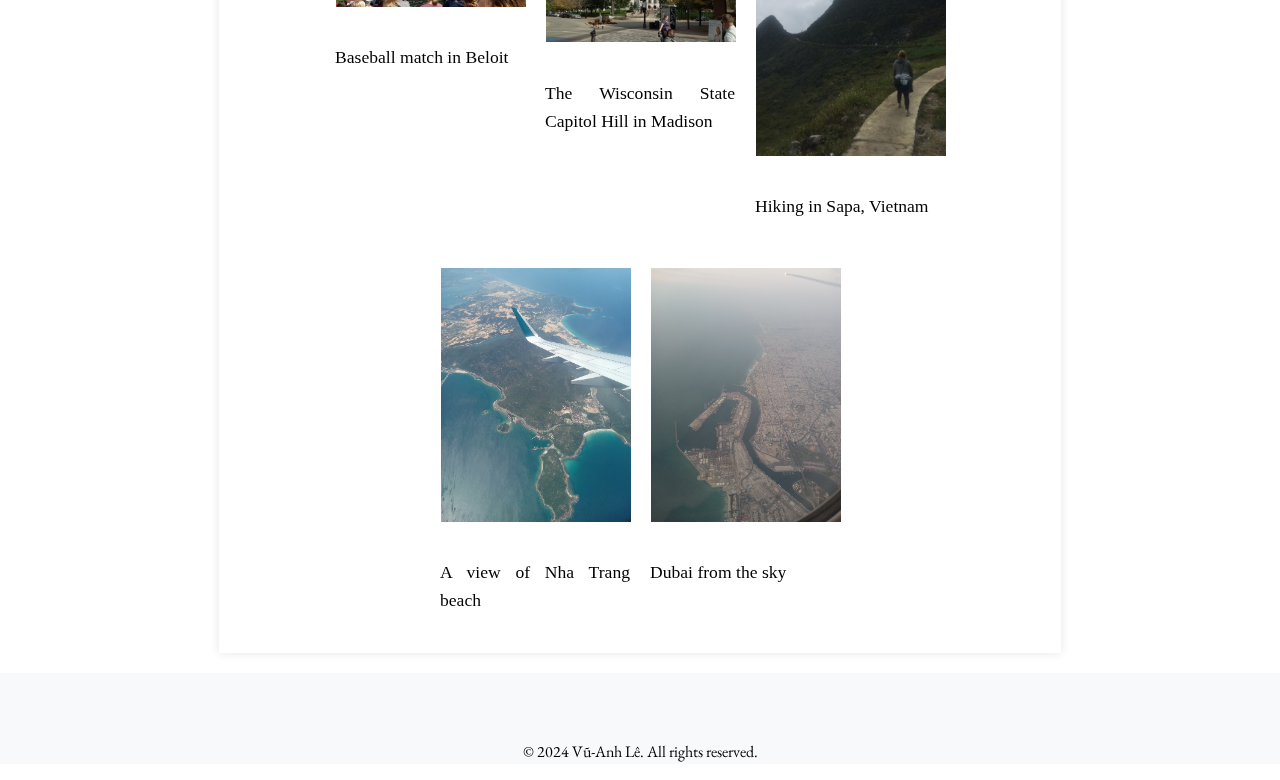
<file: my-world.html>
<!DOCTYPE html>
<html lang="en">
<head>
    <meta charset="UTF-8">
    <meta name="viewport" content="width=device-width, initial-scale=1.0">
    <title>My World - Vũ-Anh Lê</title>
    <link rel="stylesheet" href="styles.css">
    <link href="https://fonts.googleapis.com/css2?family=Delius&family=Frangelica&family=Comfortaa:wght@300;400;700&display=swap" rel="stylesheet">
    <link rel="stylesheet" href="https://cdnjs.cloudflare.com/ajax/libs/font-awesome/6.0.0-beta3/css/all.min.css">
</head>
<body>
    <header>
        <div class="header-content">
            <div class="header-text">
                <h1>Vũ-Anh Lê</h1>
                <h1>simplify the complexity</h1>
            </div>
            <div class="social-icons">
                <a href="https://www.linkedin.com/in/luffyle/" target="_blank"><i class="fab fa-linkedin"></i></a>
                <a href="https://orcid.org/0009-0000-1904-5186" target="_blank"><i class="fab fa-orcid"></i></a>
                <a href="https://github.com/csplevuanh" target="_blank"><i class="fab fa-github"></i></a>
            </div>
        </div>
    </header>
    <nav>
        <ul>
            <li><a href="index.html">About</a></li>
            <li><a href="cv-resume.html">CV/Resume</a></li>
            <li><a href="projects.html">Projects</a></li>
            <li><a href="publications.html">Publications</a></li>
            <li><a href="my-world.html">My World</a></li>
        </ul>
    </nav>
    <section id="my-world">
        <h2>My World</h2>
        <h3>You can find a collection of my thoughts, travel photos, and other miscellaneous below.</h3>
        <article>
            <h3>(1) Will update soon</h3>
            <p>...</p>
            <a href="my-world.html">Not yet available :) Check in the near future</a>
        </article>
        <div class="my-world-gallery">
            <div class="image">
                <img src="running.jpg" alt="Myself as an athlete">
                <p>Myself as an athlete<p>
            </div>
            <div class="image">
                <img src="cross-country.jpg" alt="My cross country team">
                <p>My cross country team<p>
            </div>
            <div class="image">
                <img src="MIT.jpg" alt="MIT">
                <p>MIT<p>
            </div>
            <div class="image">
                <img src="lab_work.jpg" alt="My cross country team">
                <p>New lab space!!!<p>
            </div>
            <div class="image">
                <img src="sunset.jpg" alt="Sunset at Beloit">
                <p>Sunset in Beloit<p>
            </div>
            <div class="image">
                <img src="commencement.jpg" alt="Commencement ceremony at Beloit College">
                <p>Commencement ceremony at Beloit College<p>
            </div>
            <div class="image">
                <img src="baseball.jpg" alt="Baseball match in Beloit">
                <p>Baseball match in Beloit</p>
            </div>
            <div class="image">
                <img src="madison.jpg" alt="Madison">
                <p>The Wisconsin State Capitol Hill in Madison<p>
            </div>
            <div class="image">
                <img src="hiking.jpg" alt="Hiking in Sapa, Vietnam">
                <p>Hiking in Sapa, Vietnam<p>
            </div>
            <div class="image">
                <img src="nha-trang.jpg" alt="A view of Nha Trang beach">
                <p>A view of Nha Trang beach<p>
            </div>
            <div class="image">
                <img src="dubai.jpg" alt="Dubai from the sky">
                <p>Dubai from the sky<p>
            </div>
        </div>
    </section>
    <footer>
        <p>&copy; 2024 Vũ-Anh Lê. All rights reserved.</p>
    </footer>
</body>
</html>
</file>
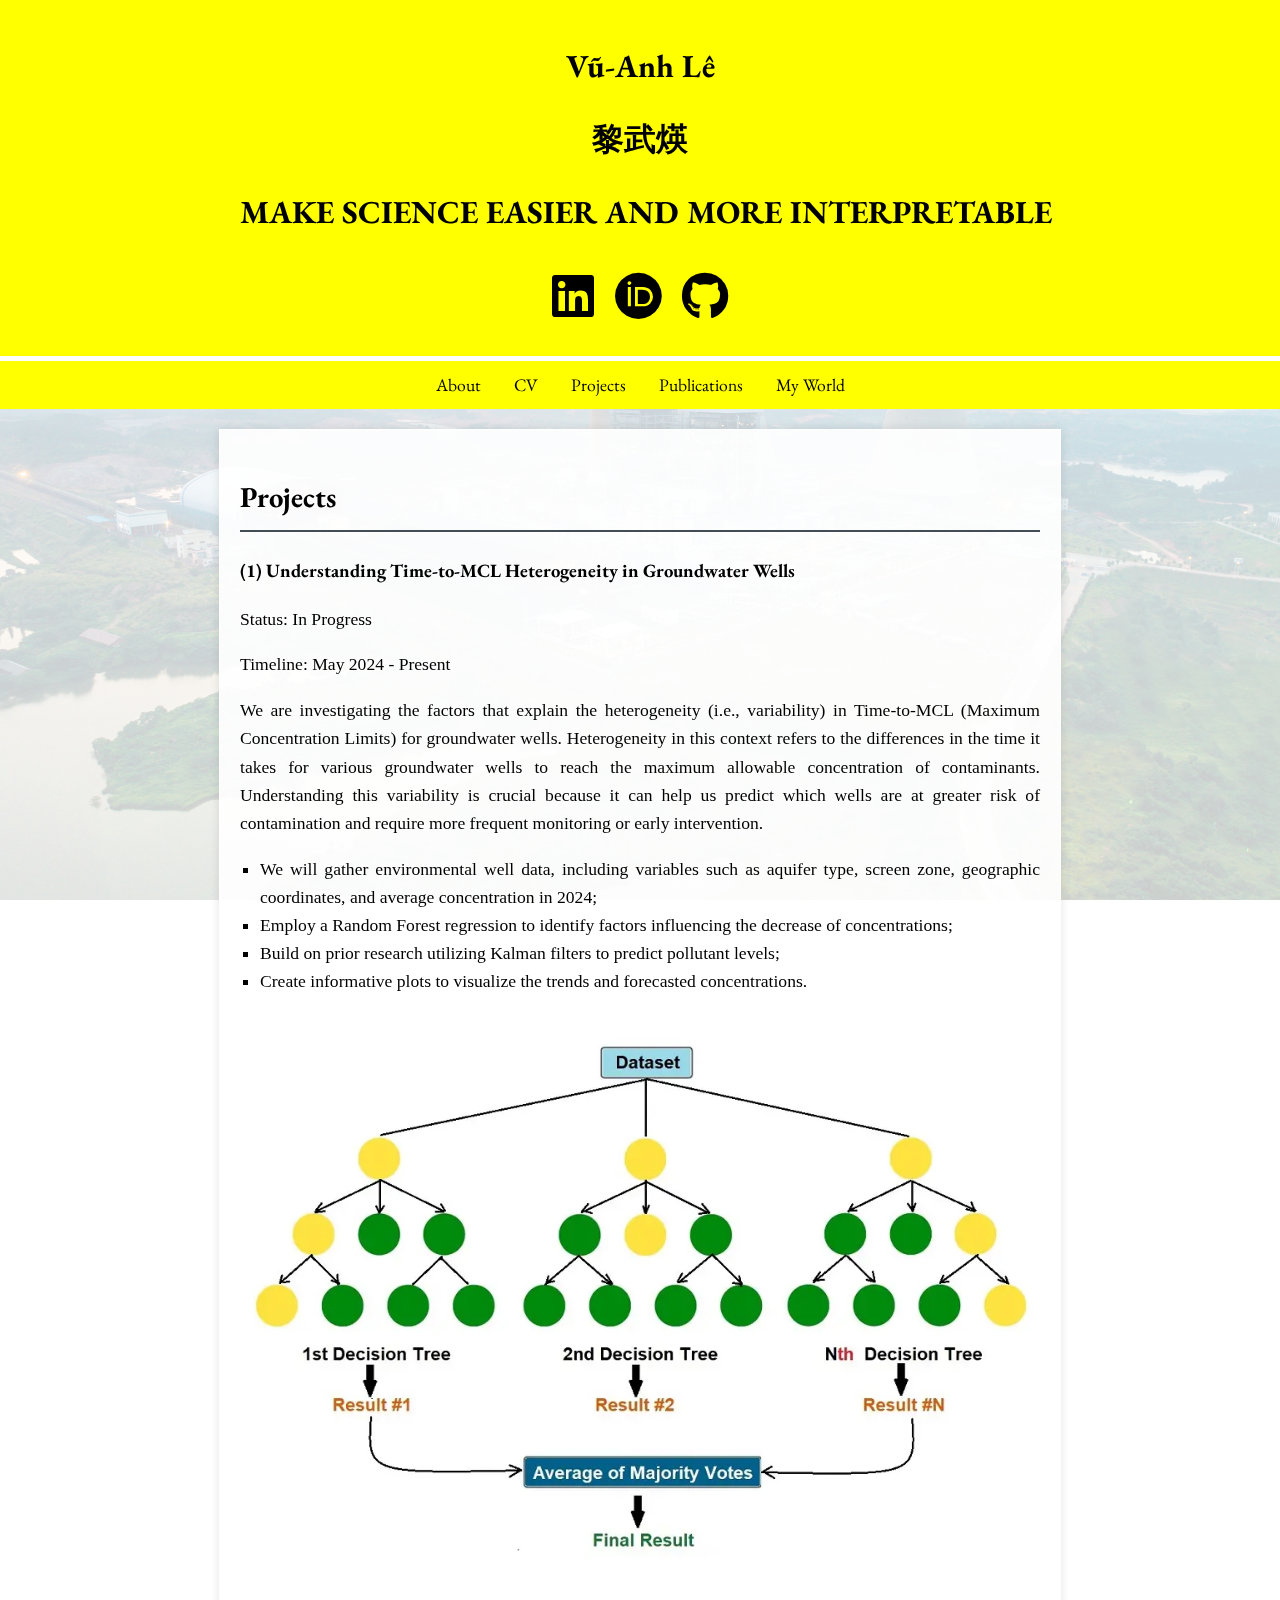
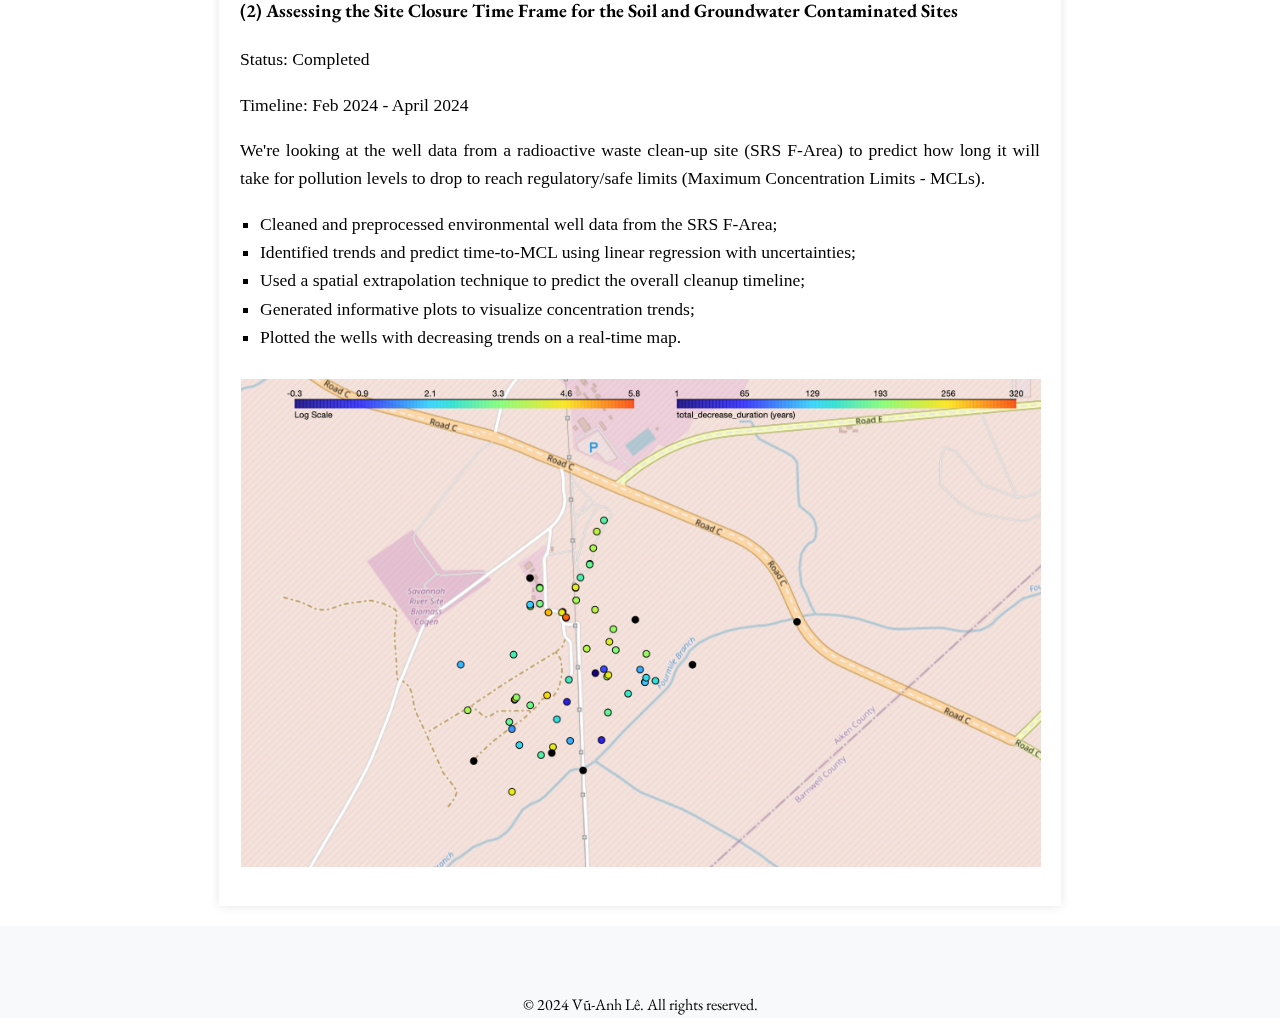
<file: projects.html>
<!DOCTYPE html>
<html lang="en">
<head>
    <meta charset="UTF-8">
    <meta name="viewport" content="width=device-width, initial-scale=1.0">
    <title>Projects - Vũ-Anh Lê</title>
    <link rel="stylesheet" href="styles.css">
    <link href="https://fonts.googleapis.com/css2?family=Delius&family=Frangelica&family=Comfortaa:wght@300;400;700&display=swap" rel="stylesheet">
    <link rel="stylesheet" href="https://cdnjs.cloudflare.com/ajax/libs/font-awesome/6.0.0-beta3/css/all.min.css">
</head>
<body>
    <header>
        <div class="header-content">
            <div class="header-text">
                <h1>Vũ-Anh Lê</h1>
                <h1>黎武煐</h1>
                <h1>MAKE SCIENCE EASIER AND MORE INTERPRETABLE</h1>
            </div>
            <div class="social-icons">
                <a href="https://www.linkedin.com/in/luffyle/" target="_blank"><i class="fab fa-linkedin"></i></a>
                <a href="https://orcid.org/0009-0000-1904-5186" target="_blank"><i class="fab fa-orcid"></i></a>
                <a href="https://github.com/csplevuanh" target="_blank"><i class="fab fa-github"></i></a>
            </div>
        </div>
    </header>
    <nav>
        <ul>
            <li><a href="index.html">About</a></li>
            <li><a href="cv.html">CV</a></li>
            <li><a href="projects.html">Projects</a></li>
            <li><a href="publications.html">Publications</a></li>
            <li><a href="my-world.html">My World</a></li>
        </ul>
    </nav>
    <section id="projects">
        <h2>Projects</h2>
        <h3>(1) Understanding Time-to-MCL Heterogeneity in Groundwater Wells</h3>
        <p>Status: In Progress</p>
        <p>Timeline: May 2024 - Present</p>
        <p>We are investigating the factors that explain the heterogeneity (i.e., variability) in Time-to-MCL (Maximum Concentration Limits) for groundwater wells. Heterogeneity in this context refers to the differences in the time it takes for various groundwater wells to reach the maximum allowable concentration of contaminants. Understanding this variability is crucial because it can help us predict which wells are at greater risk of contamination and require more frequent monitoring or early intervention.</p>
        <ul>
            <li>We will gather environmental well data, including variables such as aquifer type, screen zone, geographic coordinates, and average concentration in 2024;</li>
            <li>Employ a Random Forest regression to identify factors influencing the decrease of concentrations;</li>
            <li>Build on prior research utilizing Kalman filters to predict pollutant levels;</li>
            <li>Create informative plots to visualize the trends and forecasted concentrations.</li>
        </ul>
        <img src="image-project-a.jpg" alt="Project A Image">
        <h3>(2) Assessing the Site Closure Time Frame for the Soil and Groundwater Contaminated Sites</h3>
        <p>Status: Completed</p>
        <p>Timeline: Feb 2024 - April 2024</p>
        <p>We're looking at the well data from a radioactive waste clean-up site (SRS F-Area) to predict how long it will take for pollution levels to drop to reach regulatory/safe limits (Maximum Concentration Limits - MCLs).</p>
        <ul>
            <li>Cleaned and preprocessed environmental well data from the SRS F-Area;</li>
            <li>Identified trends and predict time-to-MCL using linear regression with uncertainties;</li>
            <li>Used a spatial extrapolation technique to predict the overall cleanup timeline;</li>
            <li>Generated informative plots to visualize concentration trends;</li>
            <li>Plotted the wells with decreasing trends on a real-time map.</li>
        </ul>
        <img src="image-project-b.jpg" alt="Project B Image">
    </section>
    <footer>
        <p>&copy; 2024 Vũ-Anh Lê. All rights reserved.</p>
    </footer>
</body>
</html>
</file>
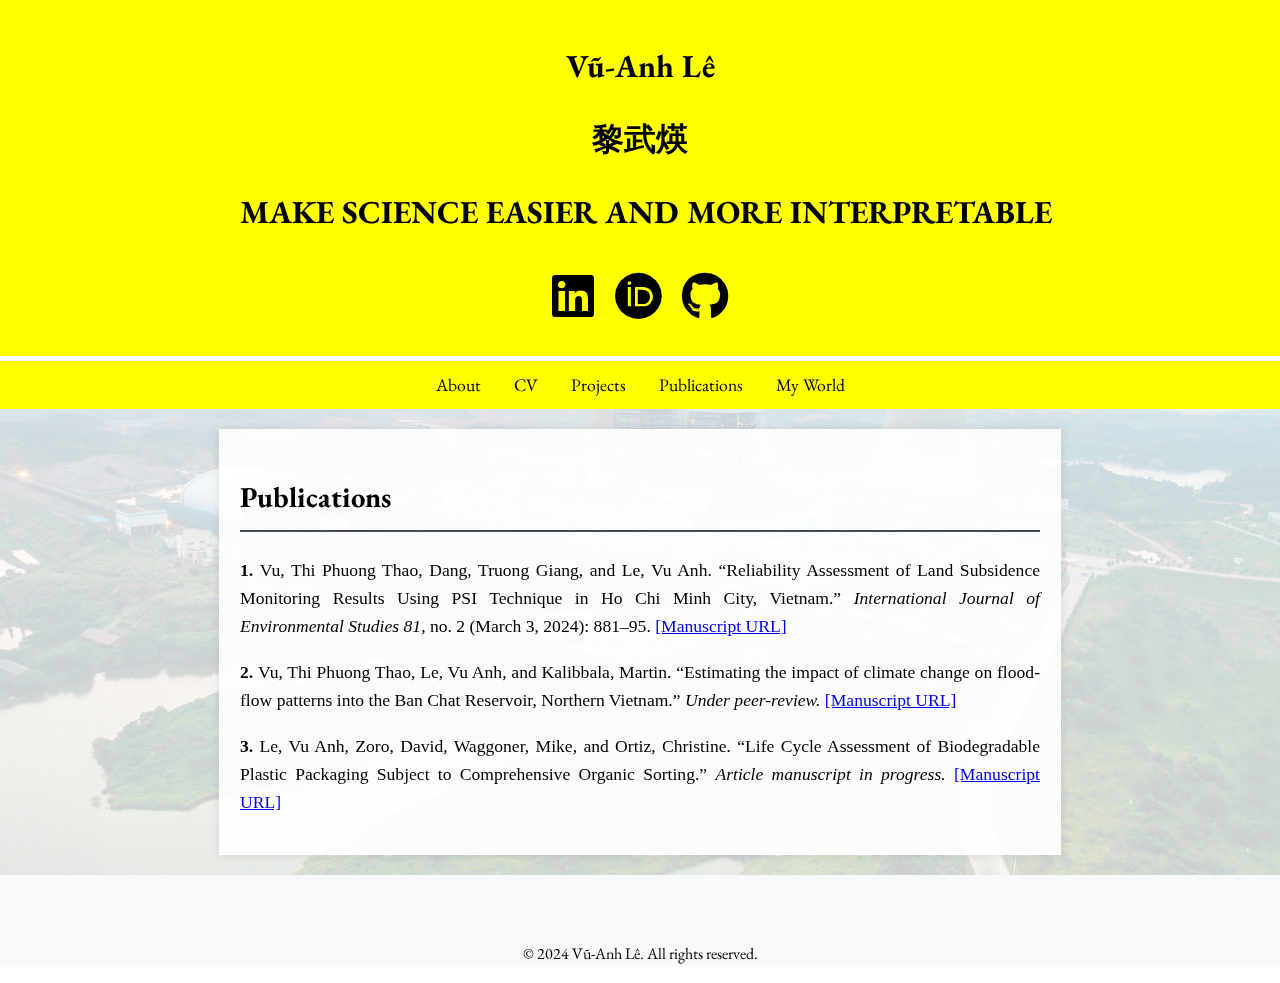
<file: publications.html>
<!DOCTYPE html>
<html lang="en">
<head>
    <meta charset="UTF-8">
    <meta name="viewport" content="width=device-width, initial-scale=1.0">
    <title>Publications - Vũ-Anh Lê</title>
    <link rel="stylesheet" href="styles.css">
    <link href="https://fonts.googleapis.com/css2?family=Delius&family=Frangelica&family=Comfortaa:wght@300;400;700&display=swap" rel="stylesheet">
    <link rel="stylesheet" href="https://cdnjs.cloudflare.com/ajax/libs/font-awesome/6.0.0-beta3/css/all.min.css">
</head>
<body>
    <header>
        <div class="header-content">
            <div class="header-text">
                <h1>Vũ-Anh Lê</h1>
                <h1>黎武煐</h1>
                <h1>MAKE SCIENCE EASIER AND MORE INTERPRETABLE</h1>
            </div>
            <div class="social-icons">
                <a href="https://www.linkedin.com/in/luffyle/" target="_blank"><i class="fab fa-linkedin"></i></a>
                <a href="https://orcid.org/0009-0000-1904-5186" target="_blank"><i class="fab fa-orcid"></i></a>
                <a href="https://github.com/csplevuanh" target="_blank"><i class="fab fa-github"></i></a>
            </div>
        </div>
    </header>
    <nav>
        <ul>
            <li><a href="index.html">About</a></li>
            <li><a href="cv.html">CV</a></li>
            <li><a href="projects.html">Projects</a></li>
            <li><a href="publications.html">Publications</a></li>
            <li><a href="my-world.html">My World</a></li>
        </ul>
    </nav>
    <section id="publications">
        <h2>Publications</h2>
        <p><strong>1. </strong>Vu, Thi Phuong Thao, Dang, Truong Giang, and Le, Vu Anh. “Reliability Assessment of Land Subsidence Monitoring Results Using PSI Technique in Ho Chi Minh City, Vietnam.” <em>International Journal of Environmental Studies 81,</em> no. 2 (March 3, 2024): 881–95. <a href="https://doi.org/10.1080/00207233.2024.2324623">[Manuscript URL]</a></p>
        <p><strong>2. </strong>Vu, Thi Phuong Thao, Le, Vu Anh, and Kalibbala, Martin. “Estimating the impact of climate change on flood-flow patterns into the Ban Chat Reservoir, Northern Vietnam.” <em>Under peer-review.</em> <a href="https://drive.google.com/file/d/1gezGbBjB9pyk7xDOim47iWw2oOaXGAAp/view?usp=sharing">[Manuscript URL]</a></p>
        <p><strong>3. </strong>Le, Vu Anh, Zoro, David, Waggoner, Mike, and Ortiz, Christine. “Life Cycle Assessment of Biodegradable Plastic Packaging Subject to Comprehensive Organic Sorting.” <em>Article manuscript in progress.</em> <a href="https://drive.google.com/file/d/1UuKDG_74BM4GZZIy0yz9n6WFfusYO4X4/view">[Manuscript URL]</a></p>
    </section>
    <footer>
        <p>&copy; 2024 Vũ-Anh Lê. All rights reserved.</p>
    </footer>
</body>
</html>
</file>
<file: styles.css>
@import url('https://fonts.googleapis.com/css2?family=Goudy+Old+Style&family=EB+Garamond&display=swap');

body {
    font-family: 'Goudy Old Style', 'EB Garamond', serif; /* Renaissance-style fonts */
    color: black; /* Set primary font color to black */
    margin: 0;
    padding: 0;
    line-height: 1.6;
    background: #fff; /* White background */
    position: relative;
}

body::after {
    content: "";
    background: url('doraemon.jpg.jpg') center center / cover no-repeat;
    opacity: 0.2; /* Adjust the opacity to make it lightly visible */
    top: 0;
    left: 0;
    bottom: 0;
    right: 0;
    position: fixed;
    z-index: -1;
}

.header-content {
    text-align: center;
    max-width: 800px; /* Adjust the width as needed */
    margin: 0 auto; /* Center the header content */
}

.header-text h1:last-of-type {
    white-space: nowrap; /* Prevent the text from wrapping */
}

.social-icons {
    display: flex;
    justify-content: center;
    gap: 20px;
    margin-top: 20px;
}

.social-icons a {
    color: #000; /* Black font color for social media icons */
    text-decoration: none;
    font-size: 3em; /* Double the size of the current icons */
}

header, nav {
    background: #FFFF00; /* Light brown */
    color: #000; /* Black font color */
}

header {
    padding: 20px 0;
    border-bottom: 5px solid #fff; /* White border */
}

nav {
    padding: 10px 0;
}

nav ul {
    list-style: none;
    padding: 0;
    margin: 0;
    text-align: center; /* Center the navigation items */
}

nav ul li {
    display: inline;
    margin: 0 15px;
}

nav ul li a {
    color: #000; /* Black font color for navigation links */
    text-decoration: none;
    font-size: 1.1em;
}

nav ul li a:hover {
    text-decoration: underline;
}

section {
    padding: 20px;
    margin: 20px auto;
    max-width: 800px;
    background-color: rgba(255, 255, 255, 0.9); /* White background with slight transparency */
    border: 1px solid #fff; /* White border */
    box-shadow: 0 0 10px rgba(0, 0, 0, 0.1);
}

section h2 {
    font-size: 1.8em;
    border-bottom: 2px solid #444c56; /* Darker border for section headings */
    padding-bottom: 10px;
    font-family: 'EB Garamond', serif;
}

section p, section ul {
    font-size: 1.1em;
    text-align: justify;
    font-family: 'Goudy Old Style', serif;
}

section ul {
    list-style-type: square;
    padding-left: 20px;
}

section img {
    max-width: 100%;
    height: auto;
    border: 1px solid #fff; /* White border */
    margin: 10px 0;
}

footer {
    padding-top: 50px; /* Adjust as needed to create enough space for the footnote */
    background-color: #f8f9fa; /* Light background color for the footer */
    text-align: center;
}

.about-container {
    display: flex;
}

.left-section {
    flex: 1;
    display: flex;
    justify-content: center;
    align-items: center;
}

.right-section {
    flex: 1;
}

.portrait {
    width: 350px; /* Adjust the width as needed */
    height: 350px; /* Adjust the height to match the width */
    object-fit: cover; /* Ensures the image covers the entire container */
}

.description {
    margin-top: 20px;
    color: black; /* Change to black color */
}

.description p {
    margin-bottom: 20px;
    font-family: 'Goudy Old Style', serif;
}

.description a {
    color: #61afef; /* Light blue links */
}

.my-world-gallery {
    display: flex;
    flex-wrap: wrap;
    gap: 20px; /* Adjust gap as needed */
    justify-content: center; /* Center the images horizontally */
    margin-top: 20px;
}

.image {
    position: relative;
}

.image-description {
  position: absolute;
  top: 50%;
  left: 50%;
  transform: translate(-50%, -50%);
  text-align: center;
  color: white;
  font-size: 18px;
}

.image-container {
    position: relative;
    text-align: center;
}

.image-container img {
    max-width: 100%;
    height: auto;
    border: 1px solid #fff;
    margin: 10px 0;
}

.image-container .description {
    position: absolute;
    bottom: 0;
    left: 50%;
    transform: translateX(-50%);
    margin: 0;
    padding: 10px;
    background-color: rgba(255, 255, 255, 0.8);
    width: 100%;
}

.image:nth-child(odd) {
    flex-basis: 100%; /* Make odd-indexed images take full width */
}

@media (min-width: 768px) {
    .image {
        max-width: calc(50% - 10px); /* Limiting images to half width with gap of 20px */
    }

    .image:nth-child(odd) {
        flex-basis: 100%; /* Make odd-indexed images take full width */
    }

    .image:nth-child(2n) {
        flex-basis: calc(50% - 10px); /* Make even-indexed images take half width */
    }
}

@media (min-width: 992px) {
    .image:nth-child(odd) {
        flex-basis: calc(33.33% - 10px); /* Make odd-indexed images take one-third width */
    }

    .image:nth-child(2n) {
        flex-basis: calc(33.33% - 10px); /* Make even-indexed images take one-third width */
    }
}

@media (min-width: 1200px) {
    .image:nth-child(odd) {
        flex-basis: calc(25% - 10px); /* Make odd-indexed images take one-fourth width */
    }

    .image:nth-child(2n) {
        flex-basis: calc(25% - 10px); /* Make even-indexed images take one-fourth width */
    }
}

#news {
    /* No max-width specified */
    margin: auto;
}

.news-container {
    display: flex;
    flex-direction: column;
    gap: 20px;
    overflow-y: scroll; /* Enable vertical scrolling */
    max-height: 300px; /* Limiting the height */
    position: relative;
}

.news-item {
    display: flex;
    gap: 20px;
}

.news-date {
    flex: 0 0 30%; /* Left column width */
}

.news-description {
    flex: 1; /* Right column width */
}

.scroll-bar {
    position: absolute;
    top: 0;
    right: 0;
    width: 10px;
    height: 100%;
    background-color: #f1f1f1; /* Light gray background */
    border-radius: 5px;
}

.scroll-bar:hover {
    background-color: #ddd; /* Darker gray on hover */
}

.scroll-bar::after {
    content: "";
    display: block;
    background-color: #888; /* Gray scroll handle */
    border-radius: 5px;
    width: 100%;
    position: absolute;
    top: 0;
    left: 0;
    cursor: pointer;
}
</file>
